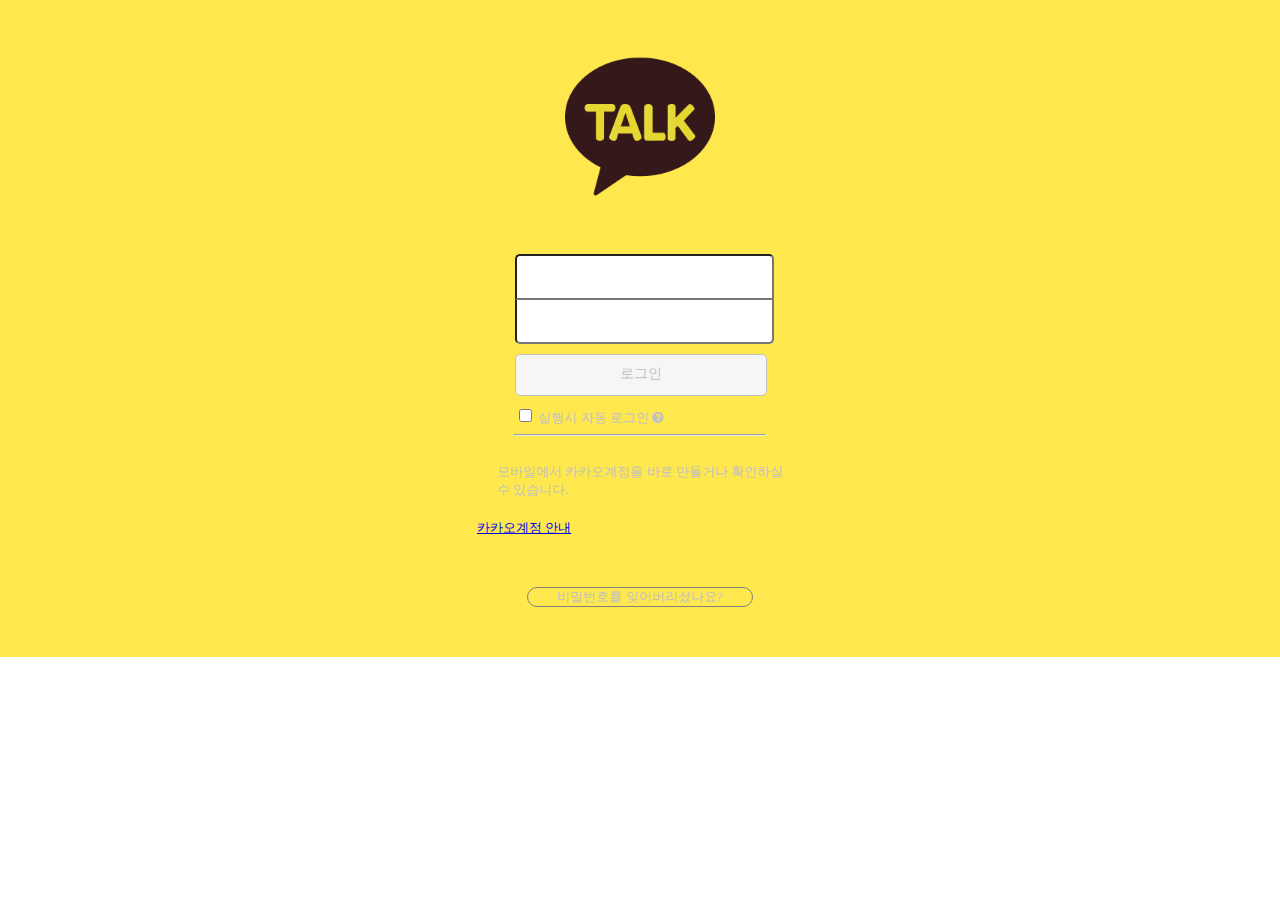
<file: index.html>
<!DOCTYPE html>
<html>
    <head>
       <meta charset="UTF-8">
        <title>Kakao Talk</title>
        <link rel="stylesheet" href="css/style.css">
        <link href="https://maxcdn.bootstrapcdn.com/font-awesome/4.7.0/css/font-awesome.min.css" rel="stylesheet" integrity="sha384-wvfXpqpZZVQGK6TAh5PVlGOfQNHSoD2xbE+QkPxCAFlNEevoEH3Sl0sibVcOQVnN" crossorigin="anonymous">
        <meta name="viewport" content="width=device-width, user-scalable=no, initial-scale=1.0, maximum-scale=1.0, minimum-scale=1.0">
    </head>
    <body>
        <section class="login">
            <header class="login__header">
                <img src="img/kakaotalk-icon2.png" alt="" class="login__icon">    
            </header>
            <div class="login__body">
                <input type="text" id="login__edit__id">
                <input type="password" id="login__edit__password">

                <div class="login-btn"><span>로그인</span></div>
                <div class="login__auto__login">
                    <input type="checkbox" name="chk__auto__login"/>
                    실행시 자동 로그인  <i class="fa fa-question-circle"></i>
                </div>    
            </div>
                <hr class="one">
            <footer class="login__footer">
                <span>
                    모바일에서 카카오계정을 바로 만들거나 확인하실<br>수 있습니다.
                </span>
                <div>
                    <a href="#">카카오계정 안내</a>
                </div>

                <div class="login__passhelper">
                    비밀번호를 잊어버리셨나요?
                </div>
            </footer>   
        </section>     
    </body>
</html>
</file>
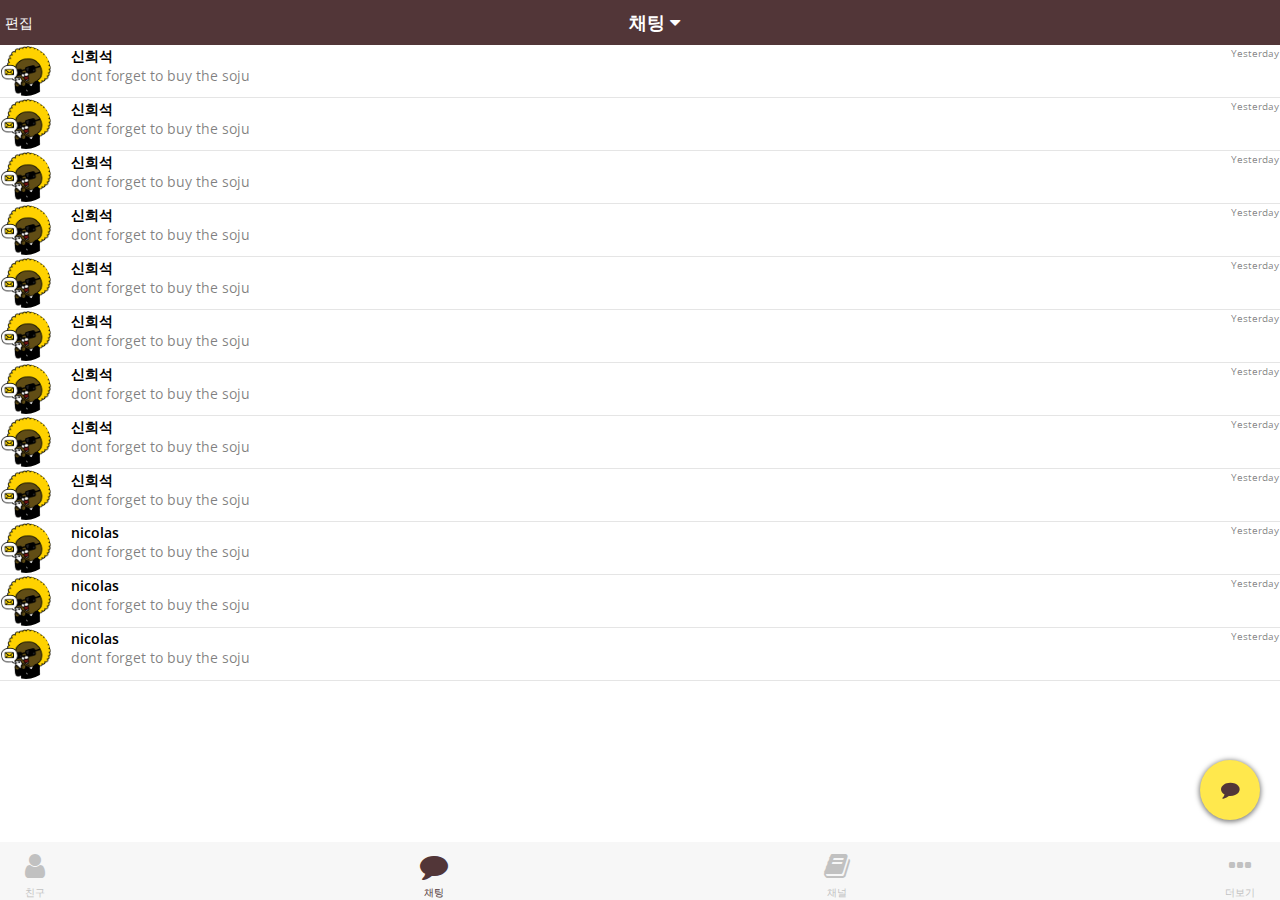
<file: chats.html>
<!DOCTYPE html>
<html lang="en">
    <head>
        <meta charset="UTF-8">
        <title>Kakao Talk</title>
        <link href="https://maxcdn.bootstrapcdn.com/font-awesome/4.7.0/css/font-awesome.min.css" rel="stylesheet" integrity="sha384-wvfXpqpZZVQGK6TAh5PVlGOfQNHSoD2xbE+QkPxCAFlNEevoEH3Sl0sibVcOQVnN" crossorigin="anonymous">
        <meta name="viewport" content="width=device-width, user-scalable=no, initial-scale=1.0, maximum-scale=1.0, minimum-scale=1.0">
        <link rel="stylesheet" href="css/style.css">
        <link href="https://fonts.googleapis.com/css?family=Open+Sans:300,400,600" rel="stylesheet">

    </head>
    <body>
        <header class="header">
            <span class="header__edit">편집</span>
            <span class="header__title">채팅 <i class="fa fa-caret-down"></i></span>
        </header>
        <section class="chats">
            <div class="chat">
                <img src="img/avatar.png" alt="" class="chat__avatar">
                <div class="chat__text">
                    <span class="chat__username">신희석</span>
                    <span class="chat__preview">dont forget to buy the soju</span>
                </div>
                <span class="chat__date">Yesterday</span>
            </div>
            <div class="chat">
                <img src="img/avatar.png" alt="" class="chat__avatar">
                <div class="chat__text">
                    <span class="chat__username">신희석</span>
                    <span class="chat__preview">dont forget to buy the soju</span>
                </div>
                <span class="chat__date">Yesterday</span>
            </div>

            <div class="chat">
                <img src="img/avatar.png" alt="" class="chat__avatar">
                <div class="chat__text">
                    <span class="chat__username">신희석</span>
                    <span class="chat__preview">dont forget to buy the soju</span>
                </div>
                <span class="chat__date">Yesterday</span>
            </div>
            <div class="chat">
                <img src="img/avatar.png" alt="" class="chat__avatar">
                <div class="chat__text">
                    <span class="chat__username">신희석</span>
                    <span class="chat__preview">dont forget to buy the soju</span>
                </div>
                <span class="chat__date">Yesterday</span>
            </div>
            <div class="chat">
                <img src="img/avatar.png" alt="" class="chat__avatar">
                <div class="chat__text">
                    <span class="chat__username">신희석</span>
                    <span class="chat__preview">dont forget to buy the soju</span>
                </div>
                <span class="chat__date">Yesterday</span>
            </div>
            <div class="chat">
                <img src="img/avatar.png" alt="" class="chat__avatar">
                <div class="chat__text">
                    <span class="chat__username">신희석</span>
                    <span class="chat__preview">dont forget to buy the soju</span>
                </div>
                <span class="chat__date">Yesterday</span>
            </div>
            <div class="chat">
                <img src="img/avatar.png" alt="" class="chat__avatar">
                <div class="chat__text">
                    <span class="chat__username">신희석</span>
                    <span class="chat__preview">dont forget to buy the soju</span>
                </div>
                <span class="chat__date">Yesterday</span>
            </div>
            <div class="chat">
                <img src="img/avatar.png" alt="" class="chat__avatar">
                <div class="chat__text">
                    <span class="chat__username">신희석</span>
                    <span class="chat__preview">dont forget to buy the soju</span>
                </div>
                <span class="chat__date">Yesterday</span>
            </div>
            <div class="chat">
                <img src="img/avatar.png" alt="" class="chat__avatar">
                <div class="chat__text">
                    <span class="chat__username">신희석</span>
                    <span class="chat__preview">dont forget to buy the soju</span>
                </div>
                <span class="chat__date">Yesterday</span>
            </div>
            <div class="chat">
                <img src="img/avatar.png" alt="" class="chat__avatar">
                <div class="chat__text">
                    <span class="chat__username">nicolas</span>
                    <span class="chat__preview">dont forget to buy the soju</span>
                </div>
                <span class="chat__date">Yesterday</span>
            </div>
            <div class="chat">
                <img src="img/avatar.png" alt="" class="chat__avatar">
                <div class="chat__text">
                    <span class="chat__username">nicolas</span>
                    <span class="chat__preview">dont forget to buy the soju</span>
                </div>
                <span class="chat__date">Yesterday</span>
            </div>
            <div class="chat">
                <img src="img/avatar.png" alt="" class="chat__avatar">
                <div class="chat__text">
                    <span class="chat__username">nicolas</span>
                    <span class="chat__preview">dont forget to buy the soju</span>
                </div>
                <span class="chat__date">Yesterday</span>
            </div>
        </section>
        <footer class="footer">
            <div class="footer__icon">
                <i class="fa fa-user fa-2x"></i>
                <span class="footer__text">친구</span></div>
            <div class="footer__icon footer__icon--selected">
                <i class="fa fa-comment fa-2x"></i>
                <span class="footer__text">채팅</span></div>
            <div class="footer__icon">
                <i class="fa fa-book fa-2x"></i>
                <span class="footer__text">채널</span></div>
            <div class="footer__icon">
                <i class="fa fa-ellipsis-h fa-2x"></i>
                <span class="footer__text">더보기</span></div>
        </footer>
        <div class="action-btn" id="actionBtn">
            <i class="fa fa-comment fa-lg"></i>
        </div>
        <div id="lockBtn" class="action-btn action-btn--notYellow">
            <i class="fa fa-lock fa-lg"></i>
        </div>
        <script src="https://code.jquery.com/jquery-3.2.1.min.js" integrity="sha256-hwg4gsxgFZhOsEEamdOYGBf13FyQuiTwlAQgxVSNgt4=" crossorigin="anonymous"></script>
        <script src="js/app.js"></script>
    </body>
</html>
</file>
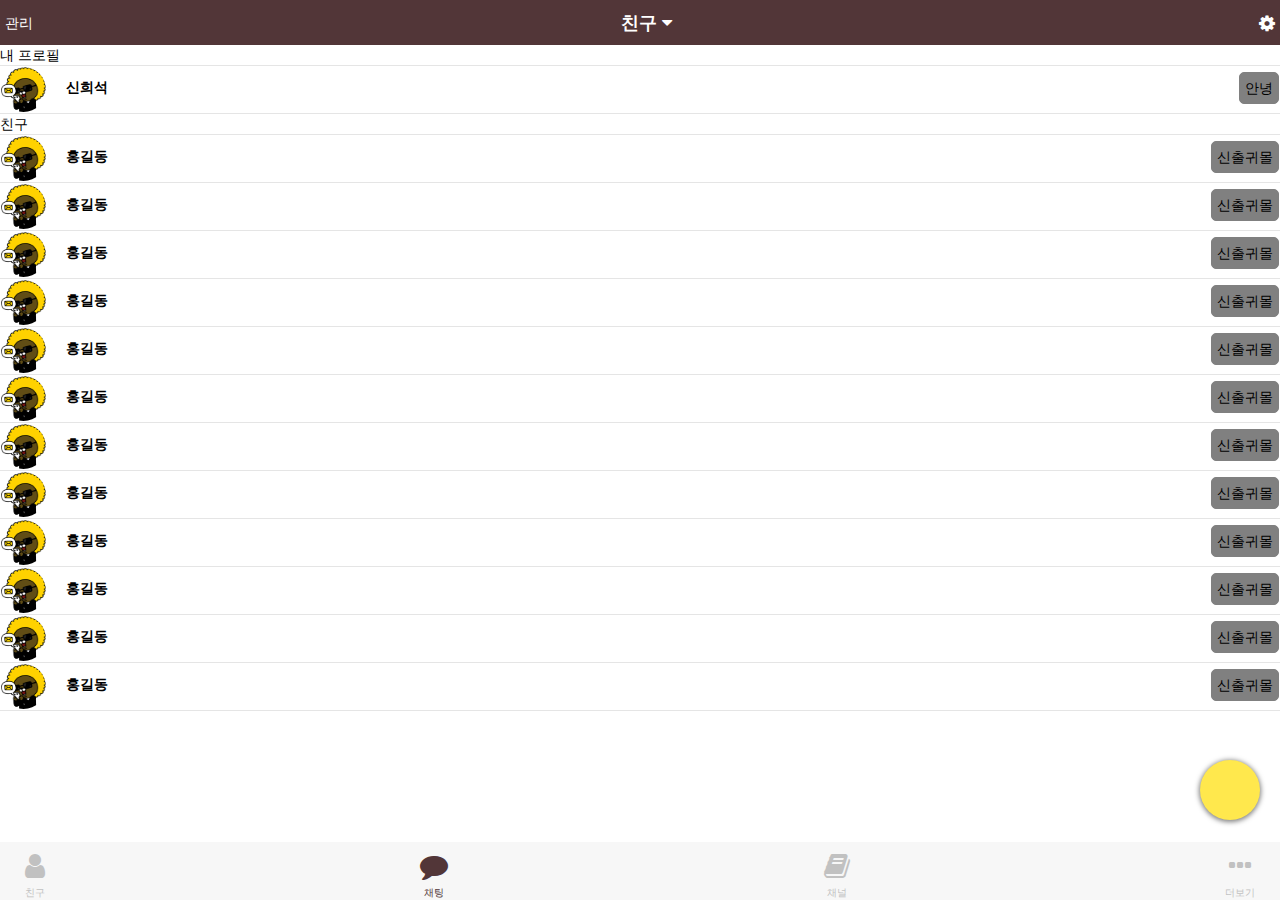
<file: friends.html>
<!DOCTYPE html>
<html lang="en">
        <head>
        <meta charset="UTF-8">
        <title>Kakao Talk</title>
        <link href="https://maxcdn.bootstrapcdn.com/font-awesome/4.7.0/css/font-awesome.min.css" rel="stylesheet" integrity="sha384-wvfXpqpZZVQGK6TAh5PVlGOfQNHSoD2xbE+QkPxCAFlNEevoEH3Sl0sibVcOQVnN" crossorigin="anonymous">
        <meta name="viewport" content="width=device-width, user-scalable=no, initial-scale=1.0, maximum-scale=1.0, minimum-scale=1.0">
        <link rel="stylesheet" href="css/style.css">
        <link href="https://fonts.googleapis.com/css?family=Open+Sans:300,400,600" rel="stylesheet">
    </head>
    <body>
         <header class="header">
            <span class="header__edit">관리</span>
            <span class="header__title">친구 <i class="fa fa-caret-down"></i></span>
            <span class="header__option"><i class="fa fa-gear fa-lg"></i></span>
        </header>
        <section class="friends">
           <div class="paragraph">
               <span>내 프로필</span>
           </div>
            <div id = "friend_my" class="friend">
                <img src="img/avatar.png" alt="" class="friend__avatar">
                <div class="friend__text">
                    <span class="friend__username">신희석</span>
                </div>
                <span class="friend__status"><span>안녕</span></span>
            </div>
           <div class="paragraph">
               <span>친구</span>
           </div>
            <div class="friend">
                <img src="img/avatar.png" alt="" class="friend__avatar">
                <div class="friend__text">
                    <span class="friend__username">홍길동</span>
                </div>
                 <span class="friend__status"><span>신출귀몰</span></span>
            </div><div class="friend">
                <img src="img/avatar.png" alt="" class="friend__avatar">
                <div class="friend__text">
                    <span class="friend__username">홍길동</span>
                </div>
                 <span class="friend__status"><span>신출귀몰</span></span>
            </div><div class="friend">
                <img src="img/avatar.png" alt="" class="friend__avatar">
                <div class="friend__text">
                    <span class="friend__username">홍길동</span>
                </div>
                 <span class="friend__status"><span>신출귀몰</span></span>
            </div><div class="friend">
                <img src="img/avatar.png" alt="" class="friend__avatar">
                <div class="friend__text">
                    <span class="friend__username">홍길동</span>
                </div>
                 <span class="friend__status"><span>신출귀몰</span></span>
            </div><div class="friend">
                <img src="img/avatar.png" alt="" class="friend__avatar">
                <div class="friend__text">
                    <span class="friend__username">홍길동</span>
                </div>
                 <span class="friend__status"><span>신출귀몰</span></span>
            </div><div class="friend">
                <img src="img/avatar.png" alt="" class="friend__avatar">
                <div class="friend__text">
                    <span class="friend__username">홍길동</span>
                </div>
                 <span class="friend__status"><span>신출귀몰</span></span>
            </div><div class="friend">
                <img src="img/avatar.png" alt="" class="friend__avatar">
                <div class="friend__text">
                    <span class="friend__username">홍길동</span>
                </div>
                 <span class="friend__status"><span>신출귀몰</span></span>
            </div><div class="friend">
                <img src="img/avatar.png" alt="" class="friend__avatar">
                <div class="friend__text">
                    <span class="friend__username">홍길동</span>
                </div>
                 <span class="friend__status"><span>신출귀몰</span></span>
            </div><div class="friend">
                <img src="img/avatar.png" alt="" class="friend__avatar">
                <div class="friend__text">
                    <span class="friend__username">홍길동</span>
                </div>
                 <span class="friend__status"><span>신출귀몰</span></span>
            </div><div class="friend">
                <img src="img/avatar.png" alt="" class="friend__avatar">
                <div class="friend__text">
                    <span class="friend__username">홍길동</span>
                </div>
                 <span class="friend__status"><span>신출귀몰</span></span>
            </div><div class="friend">
                <img src="img/avatar.png" alt="" class="friend__avatar">
                <div class="friend__text">
                    <span class="friend__username">홍길동</span>
                </div>
                 <span class="friend__status"><span>신출귀몰</span></span>
            </div><div class="friend">
                <img src="img/avatar.png" alt="" class="friend__avatar">
                <div class="friend__text">
                    <span class="friend__username">홍길동</span>
                </div>
                 <span class="friend__status"><span>신출귀몰</span></span>
            </div>
        </section>
         <footer class="footer">
            <div class="footer__icon">
                <i class="fa fa-user fa-2x"></i>
                <span class="footer__text">친구</span></div>
            <div class="footer__icon footer__icon--selected">
                <i class="fa fa-comment fa-2x"></i>
                <span class="footer__text">채팅</span></div>
            <div class="footer__icon">
                <i class="fa fa-book fa-2x"></i>
                <span class="footer__text">채널</span></div>
            <div class="footer__icon">
                <i class="fa fa-ellipsis-h fa-2x"></i>
                <span class="footer__text">더보기</span></div>
        </footer>
        <div class="action-btn" id="actionBtn">
            <i class="fa c fa-lg"></i>
        </div>
        <div id="addfriendBtn" class="action-btn action-btn--notYellow">
            <i class="fa fa-lock fa-lg"></i>
        </div>
        <script src="https://code.jquery.com/jquery-3.2.1.min.js" integrity="sha256-hwg4gsxgFZhOsEEamdOYGBf13FyQuiTwlAQgxVSNgt4=" crossorigin="anonymous"></script>
        <script src="js/app1.js"></script>  
    </body>
</html>
</file>
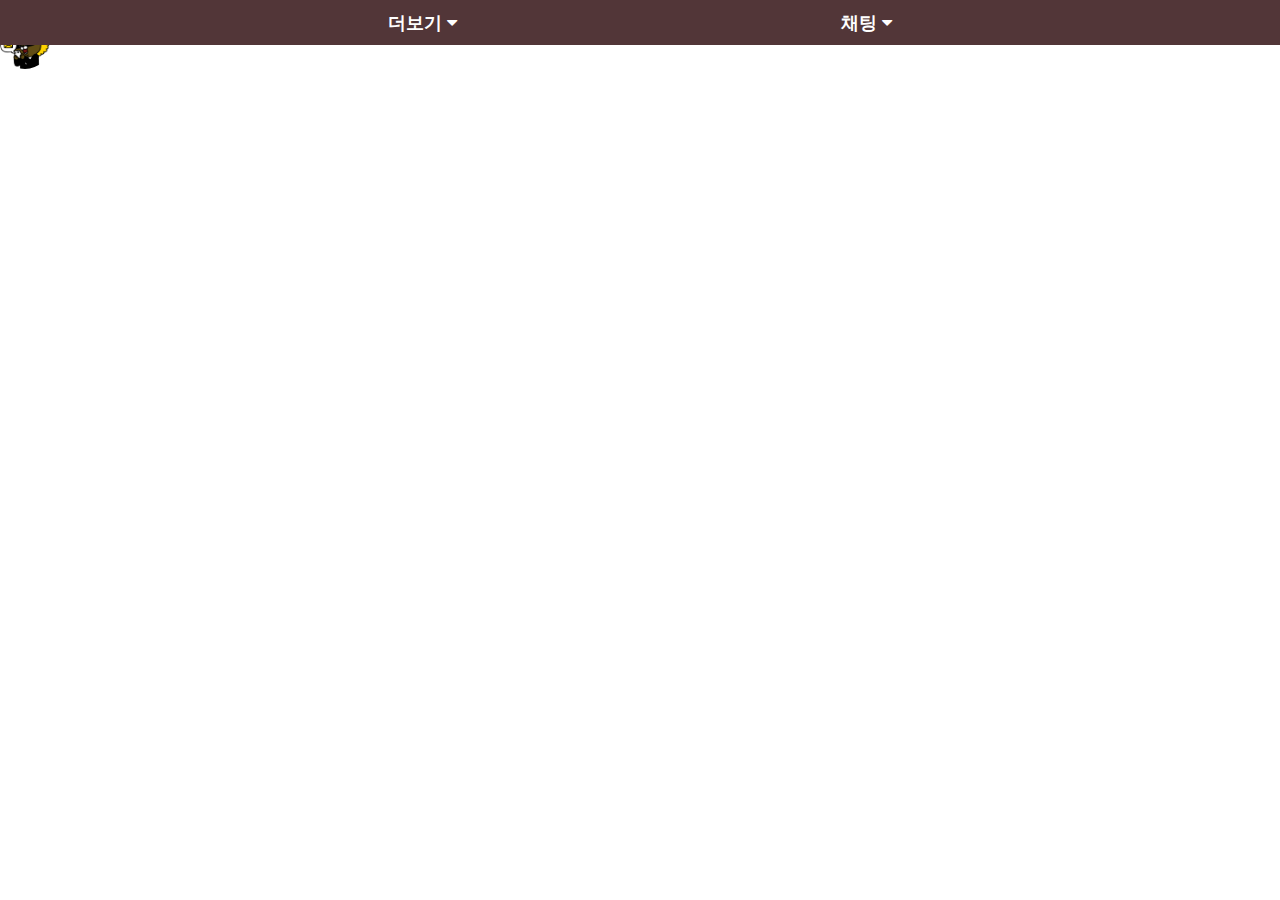
<file: more.html>
<html>ml lang="en">
    <head>
        <meta charset="UTF-8">
        <title>Kakao Talk</title>
        <link href="https://maxcdn.bootstrapcdn.com/font-awesome/4.7.0/css/font-awesome.min.css" rel="stylesheet" integrity="sha384-wvfXpqpZZVQGK6TAh5PVlGOfQNHSoD2xbE+QkPxCAFlNEevoEH3Sl0sibVcOQVnN" crossorigin="anonymous">
        <meta name="viewport" content="width=device-width, user-scalable=no, initial-scale=1.0, maximum-scale=1.0, minimum-scale=1.0">
        <link rel="stylesheet" href="css/style.css">
        <link href="https://fonts.googleapis.com/css?family=Open+Sans:300,400,600" rel="stylesheet">
    </head>
    <body>
    <header class="header">
            <span class="header__edit"></span>
            <span class="header__title">더보기 <i class="fa fa-caret-down"></i></span>
            <span class="header__title">채팅 <i class="fa fa-caret-down"></i></span>
        </header>
    </body>
    <div class="more__profile">
        <img src="img/avatar.png" alt="" class="chat__avatar">
    </div>
</html>
</file>
<file: css/style.css>
html,
body {
    margin: 0;
    font-family: 'Open Sans';
    font-weight: 400;
    font-size: 14px;
}

hr.one{
    width:250px;thin solid #c1c1c1;
}

.header {
    display: flex;
    justify-content: space-between;
    align-items: center;
    background: #523638;
    padding: 10px 5px;
    box-sizing: border-box;
    color: white;
    position: fixed;
    width: 100%;
    top: 0;
    font-weight: 300;
}

body .login{
    background-color: #ffe84d;
    display: flex;
    flex-direction: column;
    align-items: center;
    width: 100%;
}

.header__title {
    margin: 0;
    font-size: 18px;
    font-weight: 600;
}

.header__edit,
.header__title{
    margin-right: auto;
}

.login__icon{
    width: auto;
    height: 150px;
    padding: 50px;
}

.login__body{
    width: 250px;
/*    box-sizing: border-box;*/
}

#login__edit__id,
#login__edit__password{
    display: block;
    height: 40px;
    font-size: 15px;
    width: 99%;
    padding-left: 5px;
}

#login__edit__id{
    border-top-left-radius: 5px;
    border-top-right-radius: 5px;
}

#login__edit__password{
 position: relative;
    border-top: none;
    border-bottom-left-radius: 5px;
    border-bottom-right-radius: 5px;
}

.login__auto__login,
.login__footer{
    color: #c1c1c1;
    font-size:13px;
}
.login__footer span{
    display: block;
    margin: 20px;    
}

.login__passhelper{
    text-align: center;
    border-radius: 20px;
    border: 1px solid grey;
    margin: 50px 50px;
    
}

.friends,
.chats {
    padding-top: 45px;
    padding-bottom: 5px;
}

.paragraph{
    border-bottom: 1px solid rgba(0, 0, 0, 0.1);
}

.friend,
.chat {
    border-bottom: 1px solid rgba(0, 0, 0, 0.1);
    padding: 1px;
    box-sizing: border-box;
    display: flex;
    justify-content: space-between;
}

.chat__avatar {
    width: 50px;
    height: 50px;
    border-radius: 50%;
}

.friend__avatar{
    width: 45px;
    height: 45px;
    border-radius: 50%;
}

.friend__status{
    border: 1px solid grey;
    padding: 5px;
    margin-top: 5px;
    background-color: grey;
    color: black;
    display: inline-block;
    height: 100%;
    border-radius: 5px;

}

.chat__text {
    flex-grow: 2;
    margin-left: 20px;
}


.friend__text {
    flex-grow: 1;
    margin-left: 20px;
    margin-top: 10px;
}

.friend__username, 
.chat__username {
    font-weight: 600;
    display: block;
}

.chat__preview,
.chat__date {
    color: rgba(0, 0, 0, 0.5);
}

.chat__date {
    font-size: 10px;
}

.footer {
    position: fixed;
    width: 100%;
    display: flex;
    justify-content: space-between;
    align-items: center;
    padding: 10px 25px;
    padding-bottom: 0;
    background-color: #f7f7f7;
    bottom: 0;
    box-sizing: border-box;
}

.footer__icon {
    display: flex;
    flex-direction: column;
    align-items: center;
    color: #c1c1c1;
}

.footer__icon--selected {
    color: #523638;
}

.footer__text {
    margin-top: 5px;
    font-size: 10px;
}

.action-btn {
    width: 60px;
    height: 60px;
    background-color: #ffe84d;
    position: fixed;
    bottom: 80px;
    right: 20px;
    border-radius: 50%;
    display: flex;
    align-items: center;
    justify-content: center;
    color: #523638;
    box-shadow: 0px 1px 5px 1px rgba(0, 0, 0, 0.5);
}

.action-btn--notYellow {
    background-color: white;
    bottom: 180px;
    right: -100px;
    transition: all .3s ease-in-out;
}

.showing-button {
    right: 20px;
}

.login-btn{
/*    box-sizing: border-box;*/
    height: 40px;
    width: 100%;
    margin-top: 10px;
    margin-bottom: 10px;
    text-align: center;
    border:1px solid #c1c1c1;
    border-radius: 5px;
    background-color: #F6F6F6;
}

.login-btn span{
    display: block;
    align-content: center;
    padding-top: 10px;
    color: #c1c1c1;
}

#edit__id{
    border-top-left-radius: 15px 30px;
    border-top-right-radius: 15px 30px;
}

#edit__password{
    border-bottom-left-radius: 15px 30px;
    border-bottom-right-radius: 15px 30px;
}
</file>
